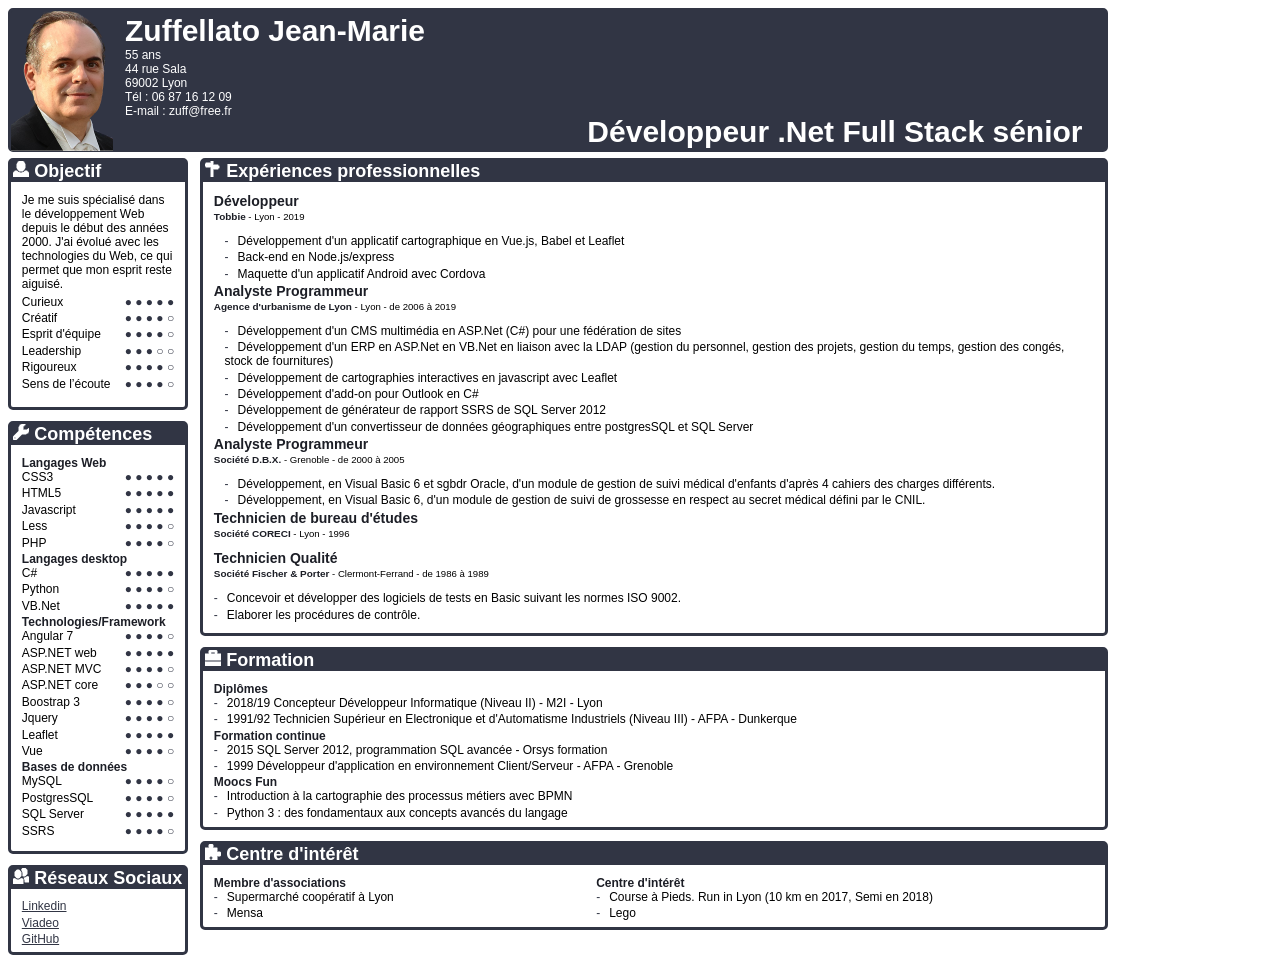
<file: index.html>
<!DOCTYPE html>
<html>

<head>
	<meta charset="utf-8" />
	<title>C.V. de Jean-Marie Zuffellato</title>

	<link rel="stylesheet" type="text/css" href="css/styles.css">
</head>

<body>
	<header id="presentation">
		<img src="./img/JMZ_CV.png">
		<h1>Zuffellato Jean-Marie</h1>
		<div>
			<div>55 ans</div>
			<div>44 rue Sala</div>
			<div>69002 Lyon</div>
			<div>Tél : 06 87 16 12 09</div>
			<div>E-mail : zuff@free.fr</div>
		</div>
		<h2>Développeur .Net Full Stack sénior</h2>
	</header>
	<aside>
		<section id="personnalite">
				<header>
					<h2>Objectif</h2>
				</header>
				<p>Je me suis spécialisé dans le développement Web depuis le début des années 2000. J'ai évolué avec les technologies du Web, ce qui permet que mon esprit reste aiguisé.</p>
				<div>
					<ul>
						<li class="Niv5">Curieux</li>				
						<li class="Niv4">Créatif</li>
						<li class="Niv4">Esprit d'équipe</li>
						<li class="Niv3">Leadership</li>	
						<li class="Niv4">Rigoureux</li>
						<li class="Niv4">Sens de l’écoute</li>
					</ul>
				</div>
			</section>

		<section id="competences">
			<header>
				<h2>Compétences</h2>
			</header>
			<div>
				<h4>Langages Web</h4>
				<ul>
					<li class="Niv5">CSS3</li>					
					<li class="Niv5">HTML5</li>
					<li class="Niv5">Javascript</li>
					<li class="Niv4">Less</li>
					<li class="Niv4">PHP</li>	
					<div class="cache"><li class="Niv4">TypeScript</li></div>								
				</ul>
				<h4>Langages desktop</h4>
				<ul>
					<div class="cache"><li class="Niv3">C++</li></div>
					<li class="Niv5">C#</li>
					<div class="cache"><li class="Niv3">Java</li></div>
					<div class="cache"><li class="Niv3">PowerShell</li></div>
					<li class="Niv4">Python</li>					
					<li class="Niv5">VB.Net</li>
				</ul>
				<h4>Technologies/Framework</h4>
				<ul>
					<div class="cache"><li class="Niv4">Android</li></div>
					<li class="Niv4">Angular 7</li>
					<li class="Niv5">ASP.NET web</li>
					<li class="Niv4">ASP.NET MVC</li>
					<li class="Niv3">ASP.NET core</li>
					<li class="Niv4">Boostrap 3</li>
					<div class="cache"><li class="Niv3">Java EE</li></div>					
					<li class="Niv4">Jquery</li>										
					<li class="Niv5">Leaflet</li>
					<div class="cache"><li class="Niv4">Symphonie</li></div>
					<li class="Niv4">Vue</li>	
					<div class="cache"><li class="Niv3">Cordova</li></div>				
				</ul>
				<h4>Bases de données</h4>
				<ul>
					<li class="Niv4">MySQL</li>
					<li class="Niv4">PostgresSQL</li>					
					<li class="Niv5">SQL Server</li>
					<li class="Niv4">SSRS</li>
				</ul>
				<h4 class="cache">Méthode</h4>
				<ul class="cache">
					<li class="Niv4">Merise</li>
					<li class="Niv4">Scrum</li>
					<li class="Niv4">UML</li>				
				</ul>
				<h4 class="cache">IDE</h4>
				<ul class="cache">
					<li class="Niv4">Android Studio</li>
					<li class="Niv3">Eclipse</li>
					<li class="Niv5">Visual Code</li>
					<li class="Niv5">Visual Studio</li>														
				</ul>
			</div>
		</section>
		<section id="sociaux">
				<header>
					<h2>Réseaux Sociaux</h2>
				</header>
				<div>
					<ul>
						<li ><a href="https://www.linkedin.com/in/jeanmariezuffellato/">Linkedin</a></li>				
						<li ><a href="http://fr.viadeo.com/fr/profile/jean-marie.zuffellato">Viadeo</a></li>
						<li ><a href="https://github.com/Zuff69">GitHub</a></li>		
					</ul>
				</div>
			</section>
	</aside>
	<main>
		<section id="experience">
		<header>
			<h2>Expériences professionnelles</h2>
		</header>
		<div>
			<article>
				<header>
					<h3>Développeur</h3>
					<h5>Tobbie</h5><span> - Lyon - 2019</span>
				</header>
				<div>
					<ul>
						<li>Développement d'un applicatif cartographique en Vue.js, Babel et Leaflet</li>
						<li>Back-end en Node.js/express</li>
						<li>Maquette d'un applicatif Android avec Cordova</li>
					</ul>
				</div>
			</article>
			<article>
				<header>
					<h3>Analyste Programmeur</h3>
					<h5>Agence d'urbanisme de Lyon</h5><span> - Lyon - de 2006 à 2019</span>
				</header>
				<div>
					<ul>
						<li>Développement d'un CMS multimédia en ASP.Net (C#) pour une fédération de sites</li>
						<li class="cache">Développement d'un CRM d'élus en ASP.Net (C#) </li>
						<li>Développement d'un ERP en ASP.Net en VB.Net en liaison avec la LDAP (gestion du personnel, gestion des projets, gestion du temps, gestion des congés, stock de fournitures) </li>
						<li>Développement de cartographies interactives en javascript avec Leaflet</li>
						<li>Développement d'add-on pour Outlook en C#</li>
						<li>Développement de générateur de rapport SSRS de SQL Server 2012</li>
						<li class="cache">Développement de taches serveurs s'attaquant au WMI des postes clients</li>
						<li>Développement d'un convertisseur de données géographiques entre postgresSQL et SQL Server</li>
					</ul>
				</div>
			</article>
			<article>
				<header>
					<h3>Analyste Programmeur</h3>
					<h5>Société D.B.X.</h5><span> - Grenoble - de 2000 à 2005</span>
				</header>
				<div>
					<ul>
						<li>Développement, en Visual Basic 6 et sgbdr Oracle, d'un module de gestion de suivi médical d'enfants d'après 4
							cahiers des charges différents.</li>
						<li>Développement, en Visual Basic 6, d'un module de gestion de suivi de grossesse en respect au secret médical
							défini par le CNIL.</li>
						<li class="cache">Adaptation d'un progiciel de gestion, conçu en Acces2, en Acces97 avec une liaison à une base de donnée SQL
							Server ou Oracle.</li>
					</ul>
				</div>
			</article>
			<article>
				<header>
					<h3>Technicien de bureau d'études</h3>
					<h5>Société CORECI</h5><span> - Lyon - 1996</span>
				</header>
			</article>
			<article>
				<header>
					<h3>Technicien Qualité</h3>
					<h5>Société Fischer & Porter</h5><span> - Clermont-Ferrand - de 1986 à 1989</span>
				</header>
				<pour>
					<ul>
						<li>Concevoir et développer des logiciels de tests en Basic <div  class="cache">pour configuration de mesure par bus IEEE 488 </div>suivant
							les normes ISO 9002.</li>
						<li>Elaborer les procédures de contrôle.</li>
					</ul>
				</div>
			</article>
		</div>
		</section>
		<section id="formation">
		<header>
			<h2>Formation</h2>
		</header>
		<div>
			<h4>Diplômes</h4>
			<ul>
				<li>2018/19 Concepteur Développeur Informatique (Niveau II) - M2I - Lyon </li>
				<li>1991/92 Technicien Supérieur en Electronique et d'Automatisme Industriels (Niveau III) - AFPA - Dunkerque</li>
				<li class="cache">1985/86 1ère année de DEUG de Sciences Exactes - Clermont-Ferrand</li class="cache">
				<li class="cache">1984/85 Bac F3 d'Electrotechnique - Lycée de Montluçon.</li class="cache">
				<li class="cache">1982/83 CAP/BEP d'Electromécanique - Lycée de Bourges</li class="cache">
			</ul>
			<h4>Formation continue</h4>
			<ul>
				<li>2015 SQL Server 2012, programmation SQL avancée - Orsys formation</li>
				<li class="cache">2012 Maîtriser Sharepoint 2010 - PLB Consultant</li class="cache">
				<li>1999 Développeur d'application en environnement Client/Serveur - AFPA - Grenoble</li>
			</ul>
			<h4>Moocs Fun</h4>
			<ul>
				<li class="cache">Introduction à HTML5 - Animations et jeux (certification)</li class="cache">
				<li>Introduction à la cartographie des processus métiers avec BPMN</li>
				<li>Python 3 : des fondamentaux aux concepts avancés du langage</li>
				<li class="cache">Maîtriser le shell Bash</li class="cache">
			</ul>
		</div>
		</section>
		<section id="interet">
			<header>
				<h2>Centre d'intérêt</h2>
			</header>
			<div class="cache">
				<h4>Expériences extra-professionnelles</h4>
				<ul>
					<li>2001/14 Initiateur et Vice-Président de la Fédération Française de Formule Dé.</li>
					<li>2000/14 Rédacteur en chef des règles de compétition du jeu de société Formule Dé.</li>
					<li>1984/00 Président de divers associations de jeux de simulation.</li>
				</ul>
			</div>
			<div id="container">
				<div>
					<h4>Membre d'associations</h4>
					<ul>
						<li>Supermarché coopératif à Lyon</li>
						<li>Mensa</li>
						<div class="cache"><li>Balade de Shiba Inu</li></div>
					</ul>
				</div>
				<div>
					<h4>Centre d'intérêt</h4>
					<ul>
						<li>Course à Pieds. Run in Lyon (10 km en 2017, Semi en 2018)</li>
						<li>Lego</li>
						<div class="cache"><li>Robotique : Mindstorm Lego et Robobox (Arduino)</li></div>
					</ul>
				</div>
			</div>
		</section>
	</main>
</body>

</html>
</file>
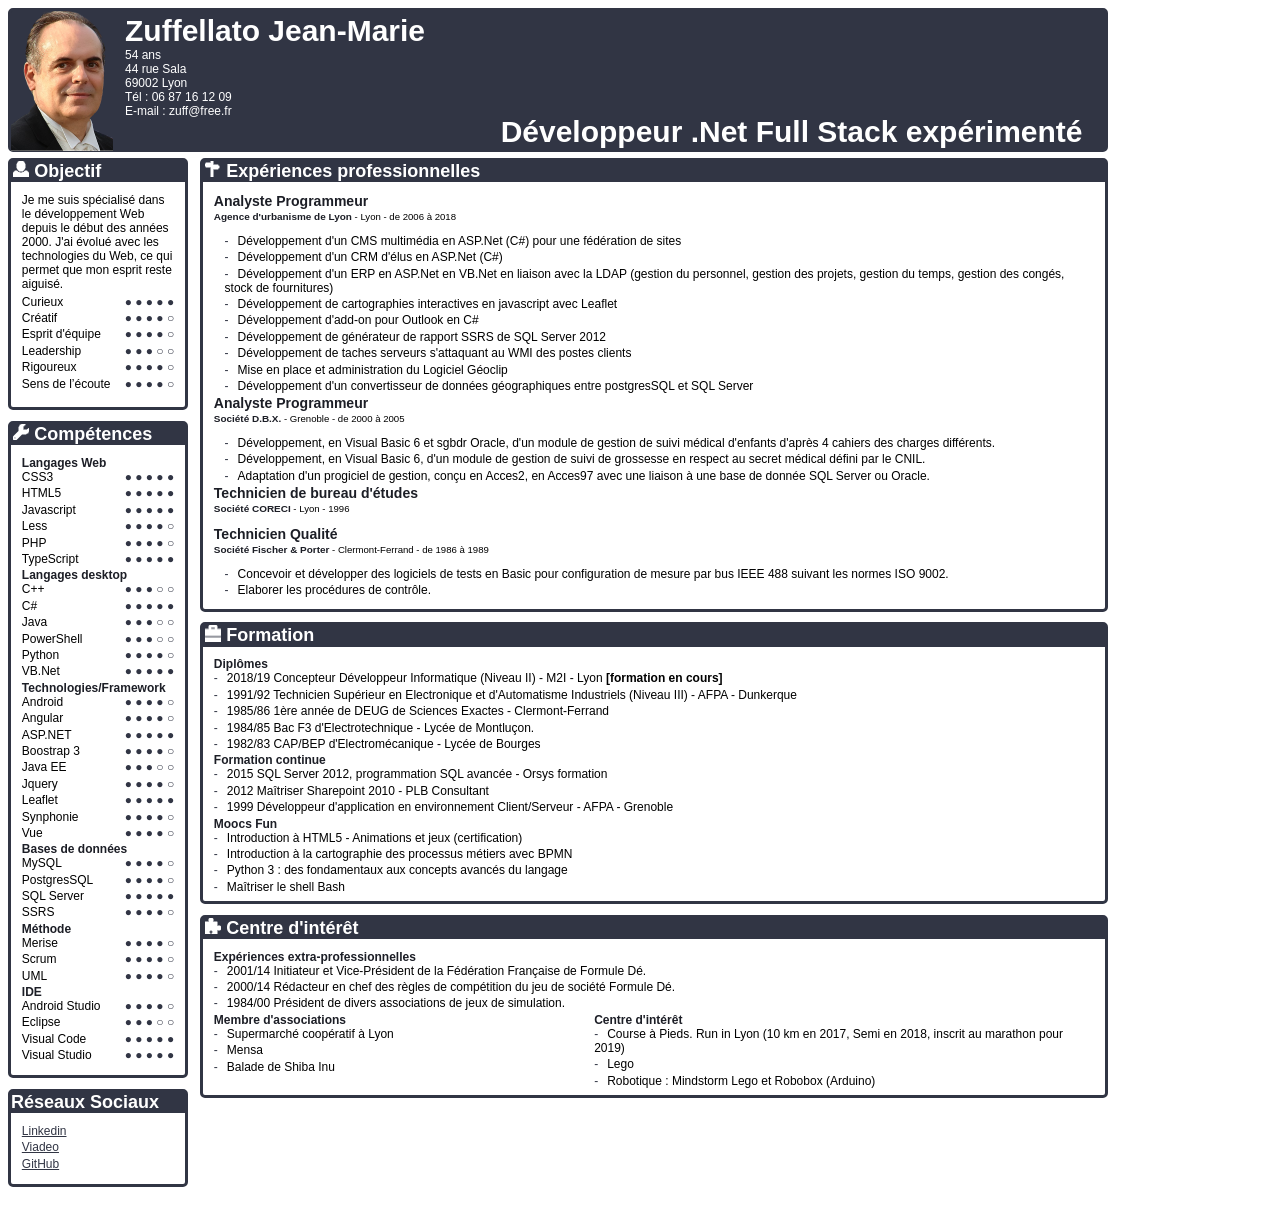
<file: cv.html>
<!DOCTYPE html>
<html>

<head>
	<meta charset="utf-8" />
	<title>C.V. de Jean-Marie Zuffellato</title>

	<link rel="stylesheet" type="text/css" href="css/styles.css">
</head>

<body>
	<header id="presentation">
		<img src="./img/JMZ_CV.png">
		<h1>Zuffellato Jean-Marie</h1>
		<div>
			<div>54 ans</div>
			<div>44 rue Sala</div>
			<div>69002 Lyon</div>
			<div>Tél : 06 87 16 12 09</div>
			<div>E-mail : zuff@free.fr</div>
		</div>
		<h2>Développeur .Net Full Stack expérimenté</h2>
	</header>
	<aside>
		<section id="personnalite">
				<header>
					<h2>Objectif</h2>
				</header>
				<p>Je me suis spécialisé dans le développement Web depuis le début des années 2000. J'ai évolué avec les technologies du Web, ce qui permet que mon esprit reste aiguisé.</p>
				<div>
					<ul>
						<li class="Niv5">Curieux</li>				
						<li class="Niv4">Créatif</li>
						<li class="Niv4">Esprit d'équipe</li>
						<li class="Niv3">Leadership</li>	
						<li class="Niv4">Rigoureux</li>
						<li class="Niv4">Sens de l’écoute</li>
					</ul>
				</div>
			</section>

		<section id="competences">
			<header>
				<h2>Compétences</h2>
			</header>
			<div>
				<h4>Langages Web</h4>
				<ul>
					<li class="Niv5">CSS3</li>					
					<li class="Niv5">HTML5</li>
					<li class="Niv5">Javascript</li>
					<li class="Niv4">Less</li>
					<li class="Niv4">PHP</li>	
					<li class="Niv5">TypeScript</li>									
				</ul>
				<h4>Langages desktop</h4>
				<ul>
					<li class="Niv3">C++</li>
					<li class="Niv5">C#</li>
					<li class="Niv3">Java</li>
					<li class="Niv3">PowerShell</li>
					<li class="Niv4">Python</li>					
					<li class="Niv5">VB.Net</li>
				</ul>
				<h4>Technologies/Framework</h4>
				<ul>
					<li class="Niv4">Android</li>
					<li class="Niv4">Angular</li>
					<li class="Niv5">ASP.NET</li>
					<li class="Niv4">Boostrap 3</li>
					<li class="Niv3">Java EE</li>					
					<li class="Niv4">Jquery</li>										
					<li class="Niv5">Leaflet</li>
					<li class="Niv4">Synphonie</li>	
					<li class="Niv4">Vue</li>				
				</ul>
				<h4>Bases de données</h4>
				<ul>
					<li class="Niv4">MySQL</li>
					<li class="Niv4">PostgresSQL</li>					
					<li class="Niv5">SQL Server</li>
					<li class="Niv4">SSRS</li>
				</ul>
				<h4>Méthode</h4>
				<ul>
					<li class="Niv4">Merise</li>
					<li class="Niv4">Scrum</li>
					<li class="Niv4">UML</li>				
				</ul>
				<h4>IDE</h4>
				<ul>
					<li class="Niv4">Android Studio</li>
					<li class="Niv3">Eclipse</li>
					<li class="Niv5">Visual Code</li>
					<li class="Niv5">Visual Studio</li>														
				</ul>
			</div>
		</section>
		<section id="Sociaux">
				<header>
					<h2>Réseaux Sociaux</h2>
				</header>
				<div>
					<ul>
						<li ><a href="https://www.linkedin.com/in/jeanmariezuffellato/">Linkedin</a></li>				
						<li ><a href="http://fr.viadeo.com/fr/profile/jean-marie.zuffellato">Viadeo</a></li>
						<li ><a href="https://github.com/Zuff69">GitHub</a></li>		
					</ul>
				</div>
			</section>
	</aside>
	<main>
		<section id="experience">
		<header>
			<h2>Expériences professionnelles</h2>
		</header>
		<div>
			<article>
				<header>
					<h3>Analyste Programmeur</h3>
					<h5>Agence d'urbanisme de Lyon</h5><span> - Lyon - de 2006 à 2018</span>
				</header>
				<div>
					<ul>
						<li>Développement d'un CMS multimédia en ASP.Net (C#) pour une fédération de sites</li>
						<li>Développement d'un CRM d'élus en ASP.Net (C#) </li>
						<li>Développement d'un ERP en ASP.Net en VB.Net en liaison avec la LDAP (gestion du personnel, gestion des projets, gestion du temps, gestion des congés, stock de fournitures) </li>
						<li>Développement de cartographies interactives en javascript avec Leaflet</li>
						<li>Développement d'add-on pour Outlook en C#</li>
						<li>Développement de générateur de rapport SSRS de SQL Server 2012</li>
						<li>Développement de taches serveurs s'attaquant au WMI des postes clients</li>
						<li>Mise en place et administration du Logiciel Géoclip</li>
						<li>Développement d'un convertisseur de données géographiques entre postgresSQL et SQL Server</li>
					</ul>
				</div>
			</article>
			<article>
				<header>
					<h3>Analyste Programmeur</h3>
					<h5>Société D.B.X.</h5><span> - Grenoble - de 2000 à 2005</span>
				</header>
				<div>
					<ul>
						<li>Développement, en Visual Basic 6 et sgbdr Oracle, d'un module de gestion de suivi médical d'enfants d'après 4
							cahiers des charges différents.</li>
						<li>Développement, en Visual Basic 6, d'un module de gestion de suivi de grossesse en respect au secret médical
							défini par le CNIL.</li>
						<li>Adaptation d'un progiciel de gestion, conçu en Acces2, en Acces97 avec une liaison à une base de donnée SQL
							Server ou Oracle.</li>
					</ul>
				</div>
			</article>
			<article>
				<header>
					<h3>Technicien de bureau d'études</h3>
					<h5>Société CORECI</h5><span> - Lyon - 1996</span>
				</header>
			</article>
			<article>
				<header>
					<h3>Technicien Qualité</h3>
					<h5>Société Fischer & Porter</h5><span> - Clermont-Ferrand - de 1986 à 1989</span>
				</header>
				<div>
					<ul>
						<li>Concevoir et développer des logiciels de tests en Basic pour configuration de mesure par bus IEEE 488 suivant
							les normes ISO 9002.</li>
						<li>Elaborer les procédures de contrôle.</li>
					</ul>
				</div>
			</article>
		</div>
		</section>
		<section id="formation">
		<header>
			<h2>Formation</h2>
		</header>
		<div>
			<h4>Diplômes</h4>
			<ul>
				<li>2018/19 Concepteur Développeur Informatique (Niveau II) - M2I - Lyon <span id="encours">[formation en cours]</span></li>
				<li>1991/92 Technicien Supérieur en Electronique et d'Automatisme Industriels (Niveau III) - AFPA - Dunkerque</li>
				<li>1985/86 1ère année de DEUG de Sciences Exactes - Clermont-Ferrand</li>
				<li>1984/85 Bac F3 d'Electrotechnique - Lycée de Montluçon.</li>
				<li>1982/83 CAP/BEP d'Electromécanique - Lycée de Bourges</li>
			</ul>
			<h4>Formation continue</h4>
			<ul>
				<li>2015 SQL Server 2012, programmation SQL avancée - Orsys formation</li>
				<li>2012 Maîtriser Sharepoint 2010 - PLB Consultant</li>
				<li>1999 Développeur d'application en environnement Client/Serveur - AFPA - Grenoble</li>
			</ul>
			<h4>Moocs Fun</h4>
			<ul>
				<li>Introduction à HTML5 - Animations et jeux (certification)</li>
				<li>Introduction à la cartographie des processus métiers avec BPMN</li>
				<li>Python 3 : des fondamentaux aux concepts avancés du langage</li>
				<li>Maîtriser le shell Bash</li>
			</ul>
		</div>
		</section>
		<section id="interet">
			<header>
				<h2>Centre d'intérêt</h2>
			</header>
			<div>
				<h4>Expériences extra-professionnelles</h4>
				<ul>
					<li>2001/14 Initiateur et Vice-Président de la Fédération Française de Formule Dé.</li>
					<li>2000/14 Rédacteur en chef des règles de compétition du jeu de société Formule Dé.</li>
					<li>1984/00 Président de divers associations de jeux de simulation.</li>
				</ul>
			</div>
			<div id="container">
				<div>
					<h4>Membre d'associations</h4>
					<ul>
						<li>Supermarché coopératif à Lyon</li>
						<li>Mensa</li>
						<li>Balade de Shiba Inu</li>
					</ul>
				</div>
				<div>
					<h4>Centre d'intérêt</h4>
					<ul>
						<li>Course à Pieds. Run in Lyon (10 km en 2017, Semi en 2018, inscrit au marathon pour 2019)</li>
						<li>Lego</li>
						<li>Robotique : Mindstorm Lego et Robobox (Arduino)</li>
					</ul>
				</div>
			</div>
		</section>
	</main>
</body>

</html>
</file>
<file: css/styles.css>
/* fonctions */
.margin_nulle {
  margin: 0;
}
.padding_nulle {
  padding: 0;
}
.float_droit {
  float: right;
}
.float_gauche {
  float: left;
}
/* balises classique */
html {
  vertical-align: top;
}
body {
  font-family: sans-serif;
  font-size: 12px;
  display: grid;
  grid-template-columns: 15em 1fr;
  grid-template-rows: 12.5em 1fr;
  grid-template-areas: "h h" "a m";
  max-width: 1100px;
}
h1 {
  padding: 1em 0;
  margin: 0;
}
h3,
h4 {
  padding: 0;
  margin: 0;
  color: #1c1e26;
}
h2,
h5 {
  padding: 0;
  margin: 0;
  color: #1c1e26;
}
h2 {
  background-color: #313544;
  color: #fff;
}
li {
  margin-bottom: 0.2em;
}
a {
  color: #313544;
}
/* section */
section,
header,
footer {
  border: 3px solid #313544;
  -webkit-border-radius: 5px;
  -moz-border-radius: 5px;
  border-radius: 5px;
  margin: 0 0 0.9em 0;
}
section div,
header div,
footer div {
  padding: 0 0.9em;
}
section header,
header header,
footer header {
  border: 0;
}
section header div,
header header div,
footer header div,
section header span,
header header span,
footer header span {
  font-size: 0.8em;
}
img {
  float: left;
  margin-right: 1em;
}
header {
  grid-area: h;
}
aside {
  grid-area: a;
  vertical-align: top;
}
aside section {
  padding-bottom: 0.9em;
}
main {
  grid-area: m;
  padding-left: 1em;
}
#affichageGauche {
  display: inline-block;
  margin-left: 0.9em;
}
#presentation {
  height: 11.5em;
  order: 1;
  background-color: #313544;
  color: #fff;
  position: relative;
}
#presentation h1 {
  padding: 0.1em 0 0;
  font-size: 2.5em;
}
#presentation h2 {
  background: none;
  position: absolute;
  right: 0.75em;
  bottom: 0em;
  font-size: 2.5em;
}
#competences li {
  display: block;
}
#competences h2:before {
  display: inline-block;
  content: ' ';
  height: 0.9em;
  width: 0.9em;
  margin-right: 5px;
  margin-left: 2px;
  background-color: #fff;
  mask-image: url(../img/png_blanc/competences.png);
  -webkit-mask-image: url(../img/png_blanc/competences.png);
  mask-size: 0.9em 0.9em;
}
#personnalite div,
#personnalite p {
  padding: 0em 0.9em 0.3em 0.9em;
  margin: 0;
}
#personnalite h2:before {
  display: inline-block;
  content: ' ';
  height: 0.9em;
  width: 0.9em;
  margin-right: 5px;
  margin-left: 2px;
  background-color: #fff;
  mask-image: url(../img/png_blanc/personnalite.png);
  -webkit-mask-image: url(../img/png_blanc/personnalite.png);
  mask-size: 0.9em 0.9em;
}
#sociaux {
  padding-bottom: 0.25em;
}
#sociaux li {
  display: block;
}
#sociaux h2:before {
  display: inline-block;
  content: ' ';
  height: 0.9em;
  width: 0.9em;
  margin-right: 5px;
  margin-left: 2px;
  background-color: #fff;
  mask-image: url(../img/png_blanc/sociaux.png);
  -webkit-mask-image: url(../img/png_blanc/sociaux.png);
  mask-size: 0.9em 0.9em;
}
#experience {
  padding-bottom: 0.75em;
}
#experience h2:before {
  display: inline-block;
  content: ' ';
  height: 0.9em;
  width: 0.9em;
  margin-right: 5px;
  margin-left: 2px;
  background-color: #fff;
  mask-image: url(../img/png_blanc/experience.png);
  -webkit-mask-image: url(../img/png_blanc/experience.png);
  mask-size: 0.9em 0.9em;
}
#formation {
  padding-bottom: 0.4em;
}
#formation h2:before {
  display: inline-block;
  content: ' ';
  height: 0.9em;
  width: 0.9em;
  margin-right: 5px;
  margin-left: 2px;
  background-color: #fff;
  mask-image: url(../img/png_blanc/formation.png);
  -webkit-mask-image: url(../img/png_blanc/formation.png);
  mask-size: 0.9em 0.9em;
}
#interet {
  padding-bottom: 0.4em;
}
#interet h2:before {
  display: inline-block;
  content: ' ';
  height: 0.9em;
  width: 0.9em;
  margin-right: 5px;
  margin-left: 2px;
  background-color: #fff;
  mask-image: url(../img/png_blanc/interet.png);
  -webkit-mask-image: url(../img/png_blanc/interet.png);
  mask-size: 0.9em 0.9em;
}
h5 {
  display: inline-block;
}
ul {
  list-style: none;
  padding: 0;
  margin: 0;
}
#experience li:before,
#formation li:before,
#interet li:before {
  content: "-";
  padding-right: 0.75em;
  color: #313544;
}
#container {
  display: flex;
  width: 100%;
  padding: 0;
}
#container div:first-child {
  width: 40%;
}
.invisible {
  visibility: hidden;
}
.cache {
  display: none;
}
#encours {
  font-weight: bold;
}
/* Niveau de compétences et autres */
.Niv5:after {
  content: "● ● ● ● ●";
  color: #313544;
  float: right;
}
.Niv4:after {
  content: "● ● ● ● ○";
  color: #313544;
  float: right;
}
.Niv3:after {
  content: "● ● ● ○ ○";
  color: #313544;
  float: right;
}
.Niv2:after {
  content: "● ● ○ ○ ○";
  color: #313544;
  float: right;
}
.Niv1:after {
  content: "● ○ ○ ○ ○";
  color: #313544;
  float: right;
}
</file>
